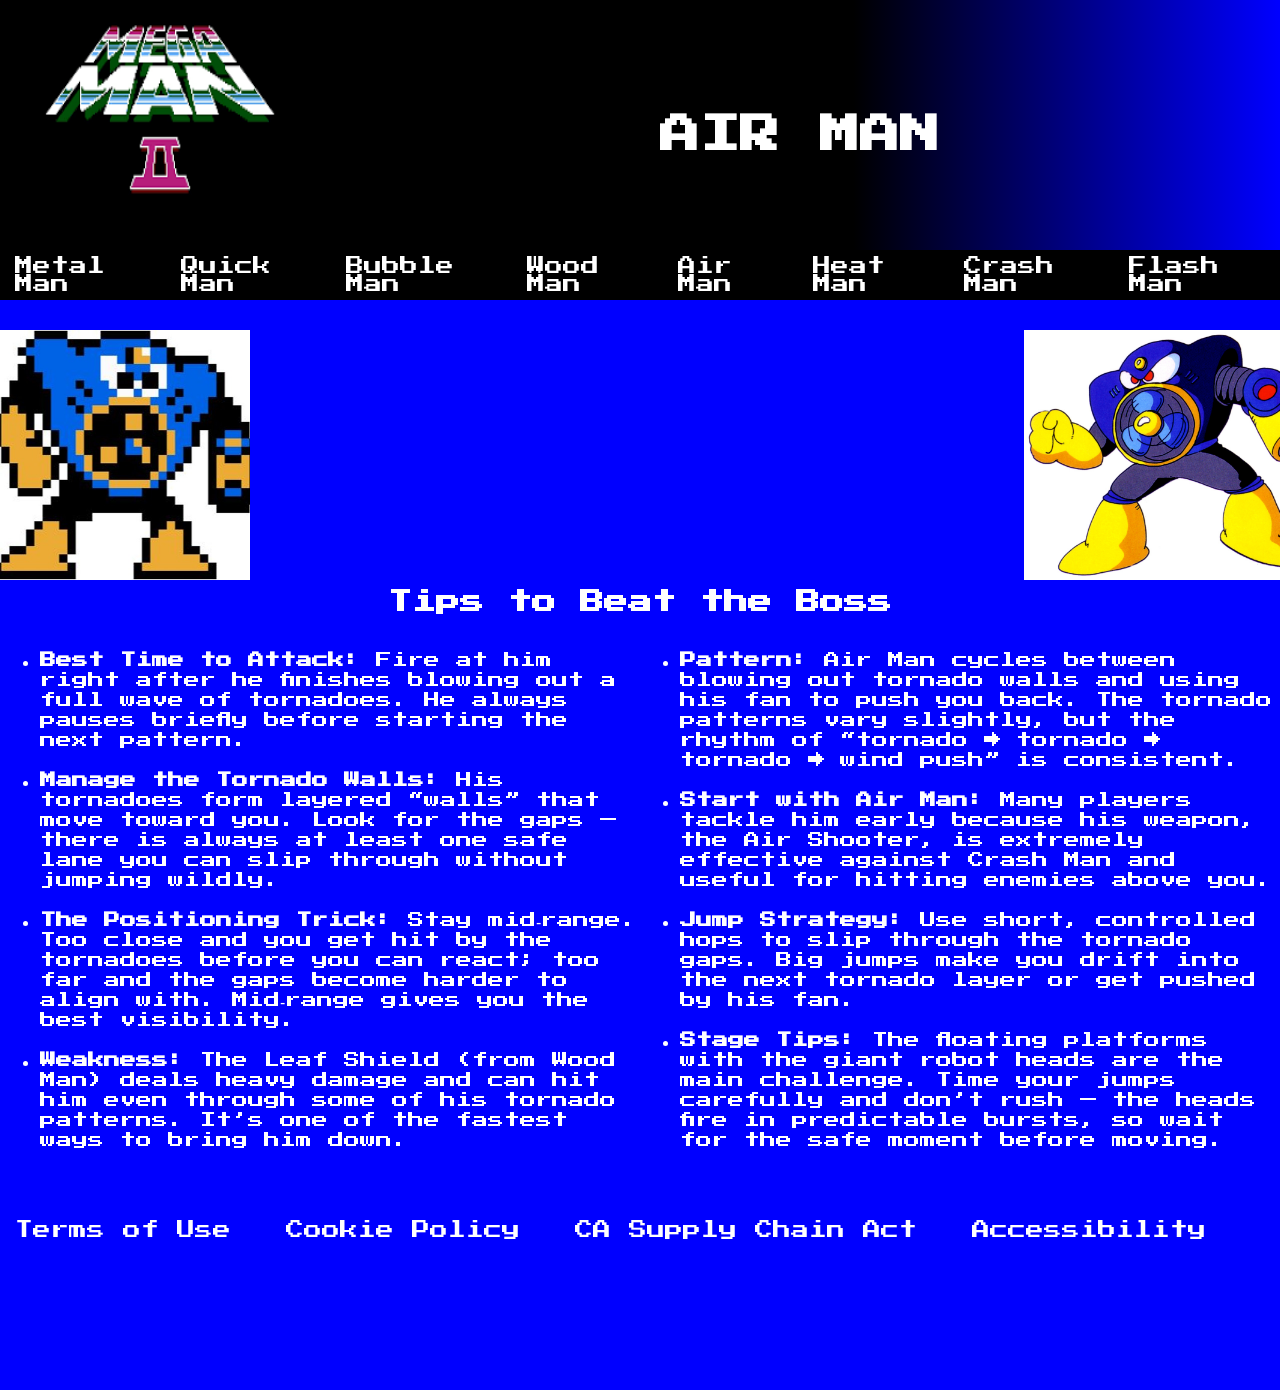
<file: megaman/airman.html>
<!DOCTYPE html>
<html lang="en">

	<head>
		<title> Air Man </title>
		
		<meta charset="utf-8">
		<meta name="description" content="External Styling/Mega Man 2 Overview">
		<meta name="keywords" content="Mega Man, Quick Man, Metal Man, Air Man, Bubble Man, Heat Man, Wood Man, Crash Man, Flash Man">
		<meta name="viewport" content="width=device-width, initial-scale=1.0">
		<meta http-equiv="refresh" content="200">
		
		<link rel="stylesheet" href="css/externalstyling.css">
		<link href="https://fonts.googleapis.com/css2?family=Montserrat:ital,wght@0,100..900;1,100..900&family=Press+Start+2P&display=swap" rel="stylesheet">
		
	</head>
	
	<body id="airman">
		<header id="airmanheader">
		<img id="megamanlogo" src="images/logo.png">
		<h2 id="bossname"> AIR MAN </h2>
		</header>
		<nav>
		<a href="metalman.html"> Metal Man </a>
		<a href="quickman.html"> Quick Man </a>
		<a href="bubbleman.html"> Bubble Man </a>
		<a href="woodman.html"> Wood Man </a>
		<a href="airman.html"> Air Man </a>
		<a href="heatman.html"> Heat Man </a>
		<a href="crashman.html"> Crash Man </a>
		<a href="flashman.html"> Flash Man </a>
		</nav>
		<main>
			<section id="metalmanemptyspace">
			</section>
			<section id="metalmantop">
			<div id="metalmanpic"><img id="metalman1" src="images/airman.jpg"></div>
			<div id="metalmanstage"><iframe width="100%" height="250px;" src="https://www.youtube.com/embed/yZamMSHKpX8?si=Tu3ERSiysCSGewmb" title="YouTube video player" frameborder="0" allow="accelerometer; autoplay; clipboard-write; encrypted-media; gyroscope; picture-in-picture; web-share" referrerpolicy="strict-origin-when-cross-origin" allowfullscreen></iframe></div>
			<div id="metalmanpic"><img id="metalman2" src="images/airman2.jpg"></div>
			</section>
			<section id="metalmanbottom">
			<h2> Tips to Beat the Boss </h2>
			<div id="leftrightcontainer">
			<div id="metalmanleft">
			<ul>
			<li> <b> Best Time to Attack:</b> Fire at him right after he finishes blowing out a full wave of tornadoes. He always pauses briefly before starting the next pattern. </li>
			<br>
			<li> <b> Manage the Tornado Walls: </b> His tornadoes form layered “walls” that move toward you. Look for the gaps — there is always at least one safe lane you can slip through without jumping wildly. </li>
			<br>
			<li> <b> The Positioning Trick: </b> Stay mid‑range. Too close and you get hit by the tornadoes before you can react; too far and the gaps become harder to align with. Mid‑range gives you the best visibility. </li>
			<br>
			<li> <b> Weakness:</b> The Leaf Shield (from Wood Man) deals heavy damage and can hit him even through some of his tornado patterns. It’s one of the fastest ways to bring him down. </li>
			</ul>
			</div>
			<div id="metalmanright">
			<ul>
			<li><b>Pattern:</b> Air Man cycles between blowing out tornado walls and using his fan to push you back. The tornado patterns vary slightly, but the rhythm of “tornado → tornado → tornado → wind push” is consistent. </li>
			<br>
			<li><b>Start with Air Man: </b> Many players tackle him early because his weapon, the Air Shooter, is extremely effective against Crash Man and useful for hitting enemies above you.</li>
			<br>
			<li><b>Jump Strategy:</b> Use short, controlled hops to slip through the tornado gaps. Big jumps make you drift into the next tornado layer or get pushed by his fan. </li>
			<br>
			<li><b>Stage Tips:</b>  The floating platforms with the giant robot heads are the main challenge. Time your jumps carefully and don’t rush — the heads fire in predictable bursts, so wait for the safe moment before moving. </li>
			</ul>
			</div>
			</div>
			</section>
		</main>
		
		<footer id="metalmanfooter">
			
			<a id="legalstuff"> Terms of Use </a>
			<a id="legalstuff"> Cookie Policy </a>
			<a id="legalstuff"> CA Supply Chain Act </a>
			<a id="legalstuff"> Accessibility </a>
			
		</footer>
		
	</body>
	
</html>
</file>
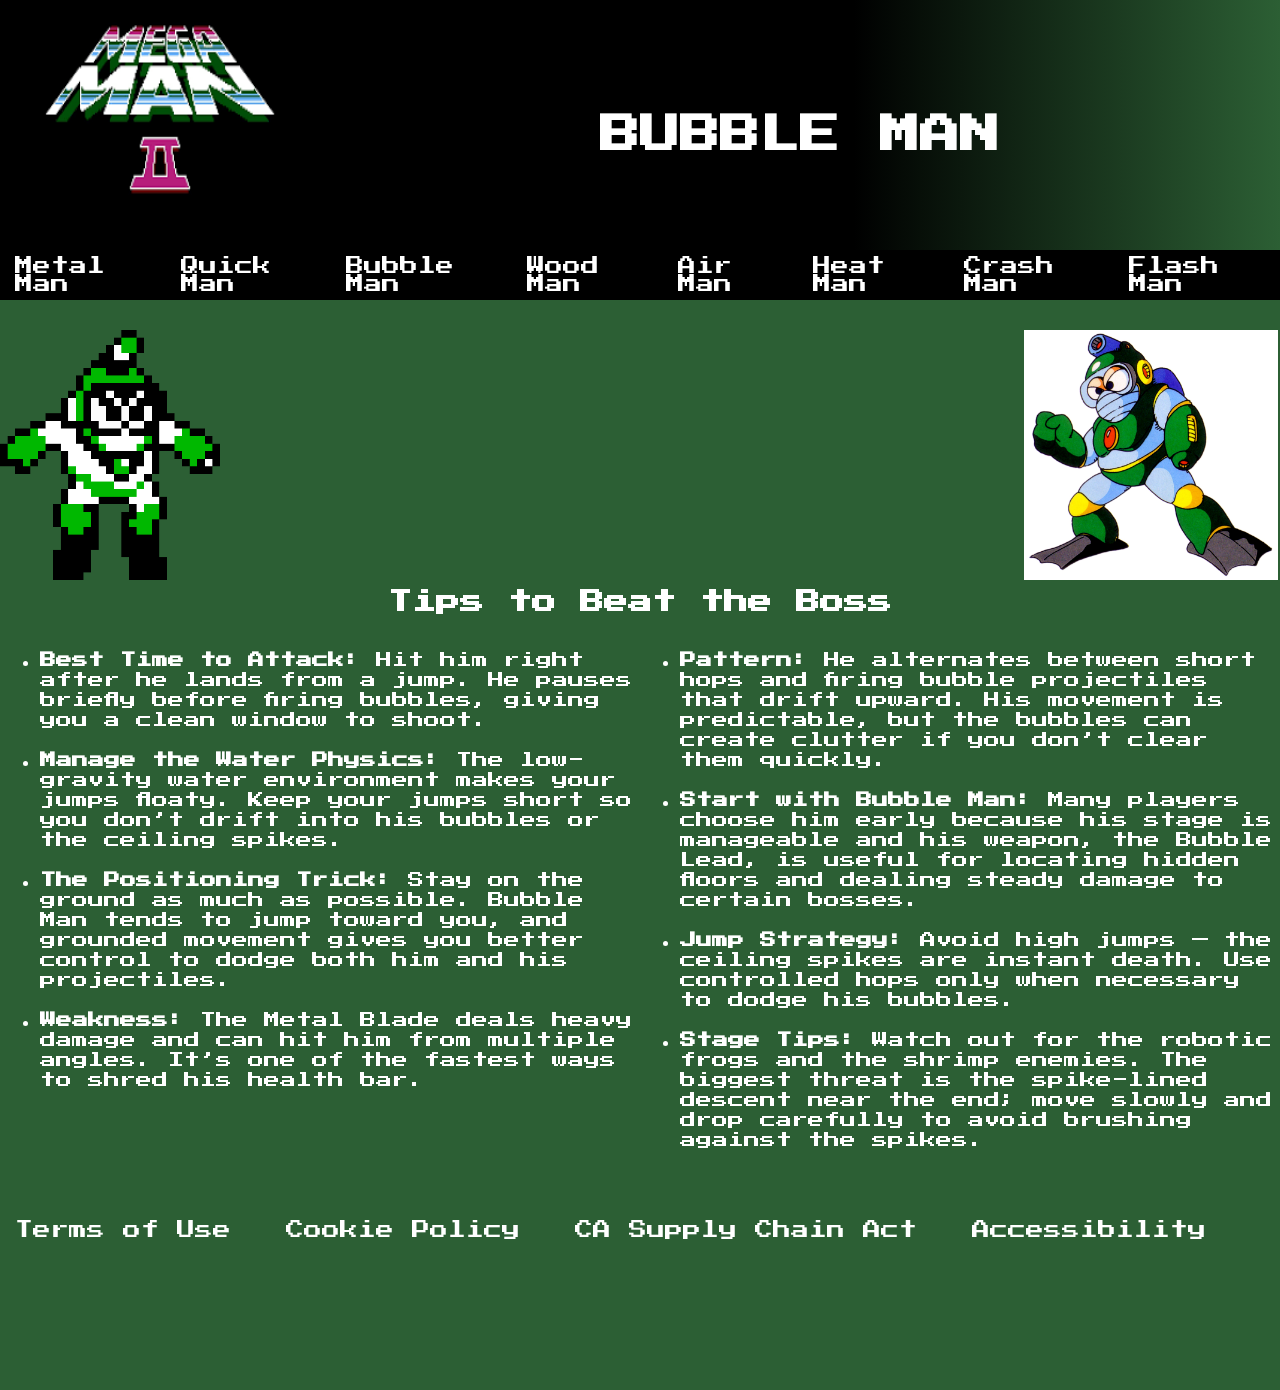
<file: megaman/bubbleman.html>
<!DOCTYPE html>
<html lang="en">

	<head>
		<title> Bubble Man </title>
		
		<meta charset="utf-8">
		<meta name="description" content="External Styling/Mega Man 2 Overview">
		<meta name="keywords" content="Mega Man, Quick Man, Metal Man, Air Man, Bubble Man, Heat Man, Wood Man, Crash Man, Flash Man">
		<meta name="viewport" content="width=device-width, initial-scale=1.0">
		<meta http-equiv="refresh" content="200">
		
		<link rel="stylesheet" href="css/externalstyling.css">
		<link href="https://fonts.googleapis.com/css2?family=Montserrat:ital,wght@0,100..900;1,100..900&family=Press+Start+2P&display=swap" rel="stylesheet">
		
	</head>
	
	<body id="bubbleman">
		<header id="bubblemanheader">
		<img id="megamanlogo" src="images/logo.png">
		<h2 id="bossname"> BUBBLE MAN </h2>
		</header>
		<nav>
		<a href="metalman.html"> Metal Man </a>
		<a href="quickman.html"> Quick Man </a>
		<a href="bubbleman.html"> Bubble Man </a>
		<a href="woodman.html"> Wood Man </a>
		<a href="airman.html"> Air Man </a>
		<a href="heatman.html"> Heat Man </a>
		<a href="crashman.html"> Crash Man </a>
		<a href="flashman.html"> Flash Man </a>
		</nav>
		<main>
			<section id="metalmanemptyspace">
			</section>
			<section id="metalmantop">
			<div id="metalmanpic"><img id="metalman1" src="images/bubbleman.png"></div>
			<div id="metalmanstage"><iframe width="100%" height="250px;" src="https://www.youtube.com/embed/yZamMSHKpX8?si=Tu3ERSiysCSGewmb" title="YouTube video player" frameborder="0" allow="accelerometer; autoplay; clipboard-write; encrypted-media; gyroscope; picture-in-picture; web-share" referrerpolicy="strict-origin-when-cross-origin" allowfullscreen></iframe></div>
			<div id="metalmanpic"><img id="metalman2" src="images/bubbleman2.jpg"></div>
			</section>
			<section id="metalmanbottom">
			<h2> Tips to Beat the Boss </h2>
			<div id="leftrightcontainer">
			<div id="metalmanleft">
			<ul>
			<li> <b> Best Time to Attack:</b> Hit him right after he lands from a jump. He pauses briefly before firing bubbles, giving you a clean window to shoot. </li>
			<br>
			<li> <b> Manage the Water Physics: </b> The low-gravity water environment makes your jumps floaty. Keep your jumps short so you don’t drift into his bubbles or the ceiling spikes. </li>
			<br>
			<li> <b> The Positioning Trick: </b> Stay on the ground as much as possible. Bubble Man tends to jump toward you, and grounded movement gives you better control to dodge both him and his projectiles. </li>
			<br>
			<li> <b> Weakness:</b> The Metal Blade deals heavy damage and can hit him from multiple angles. It’s one of the fastest ways to shred his health bar. </li>
			</ul>
			</div>
			<div id="metalmanright">
			<ul>
			<li><b>Pattern:</b> He alternates between short hops and firing bubble projectiles that drift upward. His movement is predictable, but the bubbles can create clutter if you don’t clear them quickly. </li>
			<br>
			<li><b>Start with Bubble Man: </b>Many players choose him early because his stage is manageable and his weapon, the Bubble Lead, is useful for locating hidden floors and dealing steady damage to certain bosses.</li>
			<br>
			<li><b>Jump Strategy:</b> Avoid high jumps — the ceiling spikes are instant death. Use controlled hops only when necessary to dodge his bubbles. </li>
			<br>
			<li><b>Stage Tips:</b> Watch out for the robotic frogs and the shrimp enemies. The biggest threat is the spike-lined descent near the end; move slowly and drop carefully to avoid brushing against the spikes. </li>
			</ul>
			</div>
			</div>
			</section>
		</main>
		
		<footer id="metalmanfooter">
			
			<a id="legalstuff"> Terms of Use </a>
			<a id="legalstuff"> Cookie Policy </a>
			<a id="legalstuff"> CA Supply Chain Act </a>
			<a id="legalstuff"> Accessibility </a>
			
		</footer>
		
	</body>
	
</html>
</file>
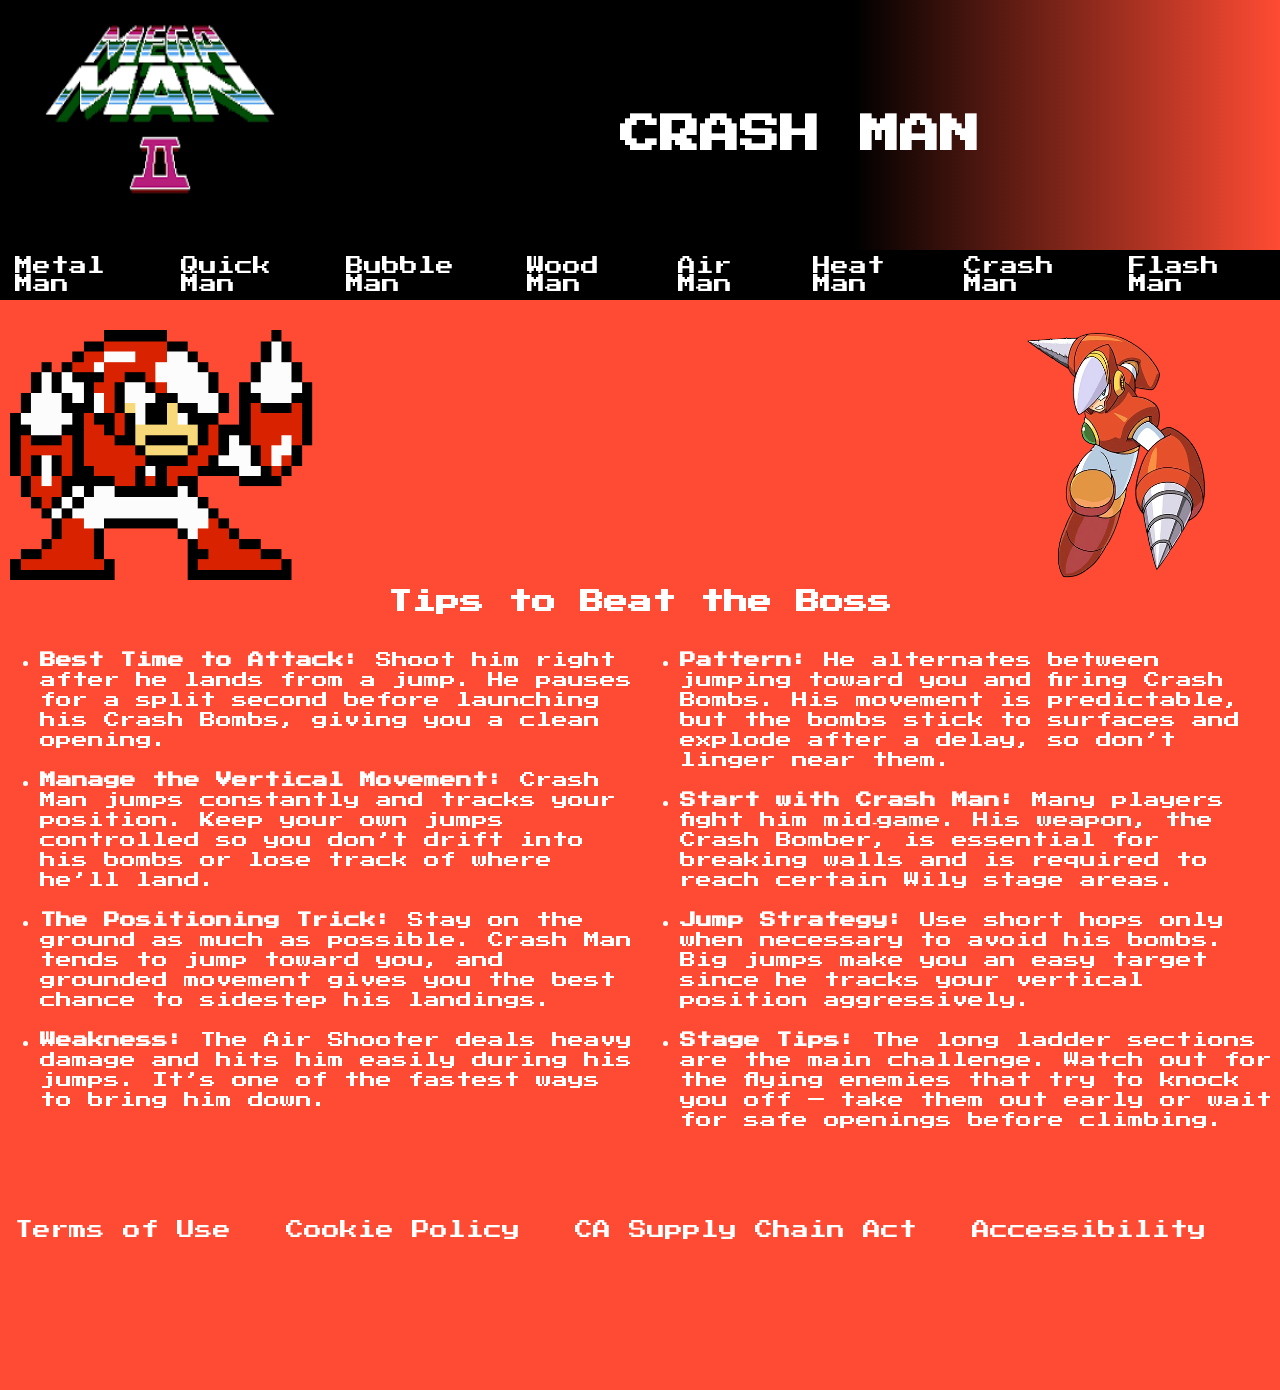
<file: megaman/crashman.html>
<!DOCTYPE html>
<html lang="en">

	<head>
		<title> Crash Man </title>
		
		<meta charset="utf-8">
		<meta name="description" content="External Styling/Mega Man 2 Overview">
		<meta name="keywords" content="Mega Man, Quick Man, Metal Man, Air Man, Bubble Man, Heat Man, Wood Man, Crash Man, Flash Man">
		<meta name="viewport" content="width=device-width, initial-scale=1.0">
		<meta http-equiv="refresh" content="200">
		
		<link rel="stylesheet" href="css/externalstyling.css">
		<link href="https://fonts.googleapis.com/css2?family=Montserrat:ital,wght@0,100..900;1,100..900&family=Press+Start+2P&display=swap" rel="stylesheet">
		
	</head>
	
	<body id="crashman">
		<header id="crashmanheader">
		<img id="megamanlogo" src="images/logo.png">
		<h2 id="bossname"> CRASH MAN </h2>
		</header>
		<nav>
		<a href="metalman.html"> Metal Man </a>
		<a href="quickman.html"> Quick Man </a>
		<a href="bubbleman.html"> Bubble Man </a>
		<a href="woodman.html"> Wood Man </a>
		<a href="airman.html"> Air Man </a>
		<a href="heatman.html"> Heat Man </a>
		<a href="crashman.html"> Crash Man </a>
		<a href="flashman.html"> Flash Man </a>
		</nav>
		<main>
			<section id="metalmanemptyspace">
			</section>
			<section id="metalmantop">
			<div id="metalmanpic"><img id="metalman1" src="images/crashman.png"></div>
			<div id="metalmanstage"><iframe width="100%" height="250px;" src="https://www.youtube.com/embed/yZamMSHKpX8?si=Tu3ERSiysCSGewmb" title="YouTube video player" frameborder="0" allow="accelerometer; autoplay; clipboard-write; encrypted-media; gyroscope; picture-in-picture; web-share" referrerpolicy="strict-origin-when-cross-origin" allowfullscreen></iframe></div>
			<div id="metalmanpic"><img id="metalman2" src="images/crashman2.jpg"></div>
			</section>
			<section id="metalmanbottom">
			<h2> Tips to Beat the Boss </h2>
			<div id="leftrightcontainer">
			<div id="metalmanleft">
			<ul>
			<li> <b> Best Time to Attack:</b> Shoot him right after he lands from a jump. He pauses for a split second before launching his Crash Bombs, giving you a clean opening. </li>
			<br>
			<li> <b> Manage the Vertical Movement: </b> Crash Man jumps constantly and tracks your position. Keep your own jumps controlled so you don’t drift into his bombs or lose track of where he’ll land. </li>
			<br>
			<li> <b> The Positioning Trick: </b> Stay on the ground as much as possible. Crash Man tends to jump toward you, and grounded movement gives you the best chance to sidestep his landings. </li>
			<br>
			<li> <b> Weakness:</b> The Air Shooter deals heavy damage and hits him easily during his jumps. It’s one of the fastest ways to bring him down. </li>
			</ul>
			</div>
			<div id="metalmanright">
			<ul>
			<li><b>Pattern:</b> He alternates between jumping toward you and firing Crash Bombs. His movement is predictable, but the bombs stick to surfaces and explode after a delay, so don’t linger near them. </li>
			<br>
			<li><b>Start with Crash Man: </b> Many players fight him mid‑game. His weapon, the Crash Bomber, is essential for breaking walls and is required to reach certain Wily stage areas.</li>
			<br>
			<li><b>Jump Strategy:</b> Use short hops only when necessary to avoid his bombs. Big jumps make you an easy target since he tracks your vertical position aggressively. </li>
			<br>
			<li><b>Stage Tips:</b> The long ladder sections are the main challenge. Watch out for the flying enemies that try to knock you off — take them out early or wait for safe openings before climbing. </li>
			</ul>
			</div>
			</div>
			</section>
		</main>
		
		<footer id="metalmanfooter">
			
			<a id="legalstuff"> Terms of Use </a>
			<a id="legalstuff"> Cookie Policy </a>
			<a id="legalstuff"> CA Supply Chain Act </a>
			<a id="legalstuff"> Accessibility </a>
			
		</footer>
		
	</body>
	
</html>
</file>
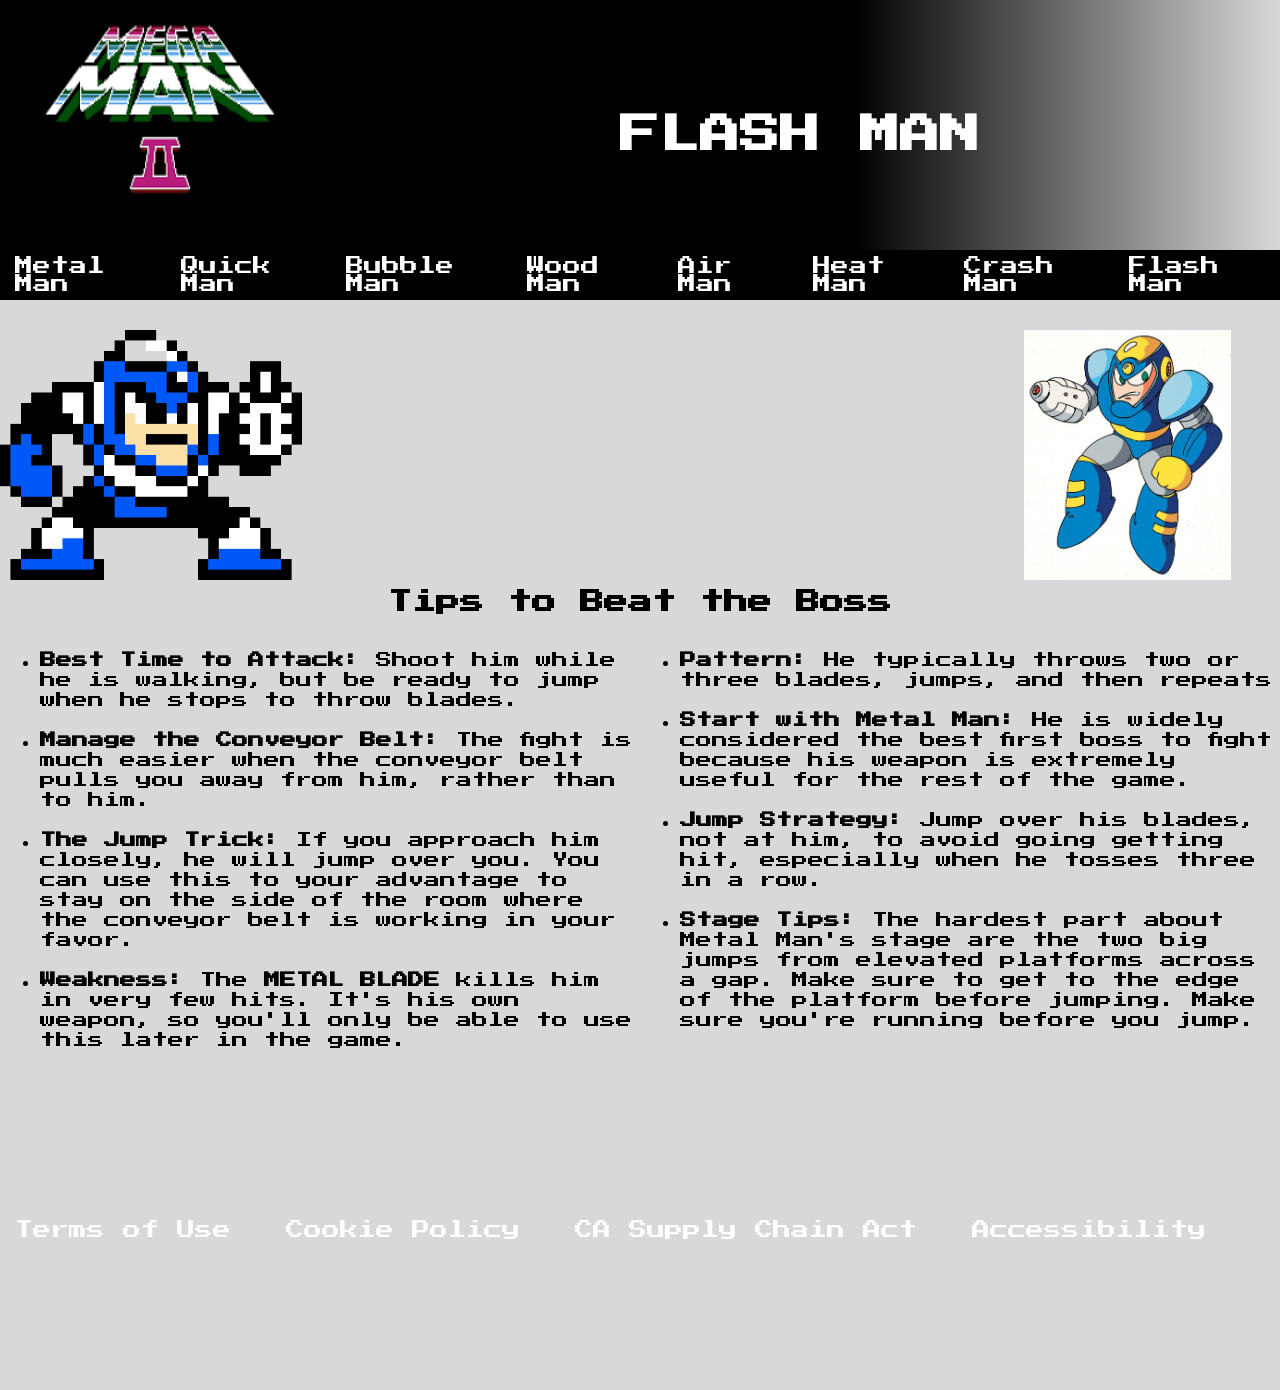
<file: megaman/flashman.html>
<!DOCTYPE html>
<html lang="en">

	<head>
		<title> Flash Man </title>
		
		<meta charset="utf-8">
		<meta name="description" content="External Styling/Mega Man 2 Overview">
		<meta name="keywords" content="Mega Man, Quick Man, Metal Man, Air Man, Bubble Man, Heat Man, Wood Man, Crash Man, Flash Man">
		<meta name="viewport" content="width=device-width, initial-scale=1.0">
		<meta http-equiv="refresh" content="200">
		
		<link rel="stylesheet" href="css/externalstyling.css">
		<link href="https://fonts.googleapis.com/css2?family=Montserrat:ital,wght@0,100..900;1,100..900&family=Press+Start+2P&display=swap" rel="stylesheet">
		
	</head>
	
	<body id="flashman">
		<header id="flashmanheader">
		<img id="megamanlogo" src="images/logo.png">
		<h2 id="bossname"> FLASH MAN </h2>
		</header>
		<nav>
		<a href="metalman.html"> Metal Man </a>
		<a href="quickman.html"> Quick Man </a>
		<a href="bubbleman.html"> Bubble Man </a>
		<a href="woodman.html"> Wood Man </a>
		<a href="airman.html"> Air Man </a>
		<a href="heatman.html"> Heat Man </a>
		<a href="crashman.html"> Crash Man </a>
		<a href="flashman.html"> Flash Man </a>
		</nav>
		<main>
			<section id="metalmanemptyspace">
			</section>
			<section id="metalmantop">
			<div id="metalmanpic"><img id="metalman1" src="images/flashman.png"></div>
			<div id="metalmanstage"><iframe width="100%" height="250px;" src="https://www.youtube.com/embed/yZamMSHKpX8?si=Tu3ERSiysCSGewmb" title="YouTube video player" frameborder="0" allow="accelerometer; autoplay; clipboard-write; encrypted-media; gyroscope; picture-in-picture; web-share" referrerpolicy="strict-origin-when-cross-origin" allowfullscreen></iframe></div>
			<div id="metalmanpic"><img id="metalman2" src="images/flashman2.jpg"></div>
			</section>
			<section id="metalmanbottom">
			<h2 style="color: black"> Tips to Beat the Boss </h2>
			<div id="leftrightcontainer">
			<div id="metalmanleft" style="color: black">
			<ul>
			<li> <b> Best Time to Attack:</b> Shoot him while he is walking, but be ready to jump when he stops to throw blades. </li>
			<br>
			<li> <b> Manage the Conveyor Belt:</b> The fight is much easier when the conveyor belt pulls you away from him, rather than to him. </li>
			<br>
			<li> <b> The Jump Trick: </b> If you approach him closely, he will jump over you. You can use this to your advantage to stay on the side of the room where the conveyor belt is working in your favor. </li>
			<br>
			<li> <b> Weakness:</b> The <b> METAL BLADE </b> kills him in very few hits. It's his own weapon, so you'll only be able to use this later in the game. </li>
			</ul>
			</div>
			<div id="metalmanright" style="color: black">
			<ul>
			<li><b>Pattern:</b> He typically throws two or three blades, jumps, and then repeats</li>
			<br>
			<li><b>Start with Metal Man:</b> He is widely considered the best first boss to fight because his weapon is extremely useful for the rest of the game.</li>
			<br>
			<li><b>Jump Strategy:</b> Jump over his blades, not at him, to avoid going getting hit, especially when he tosses three in a row.</li>
			<br>
			<li><b>Stage Tips:</b> The hardest part about Metal Man's stage are the two big jumps from elevated platforms across a gap. Make sure to get to the edge of the platform before jumping. Make sure you're running before you jump.</li>
			</ul>
			</div>
			</div>
			</section>
		</main>
		
		<footer id="metalmanfooter">
			
			<a id="legalstuff"> Terms of Use </a>
			<a id="legalstuff"> Cookie Policy </a>
			<a id="legalstuff"> CA Supply Chain Act </a>
			<a id="legalstuff"> Accessibility </a>
			
		</footer>
		
	</body>
	
</html>
</file>
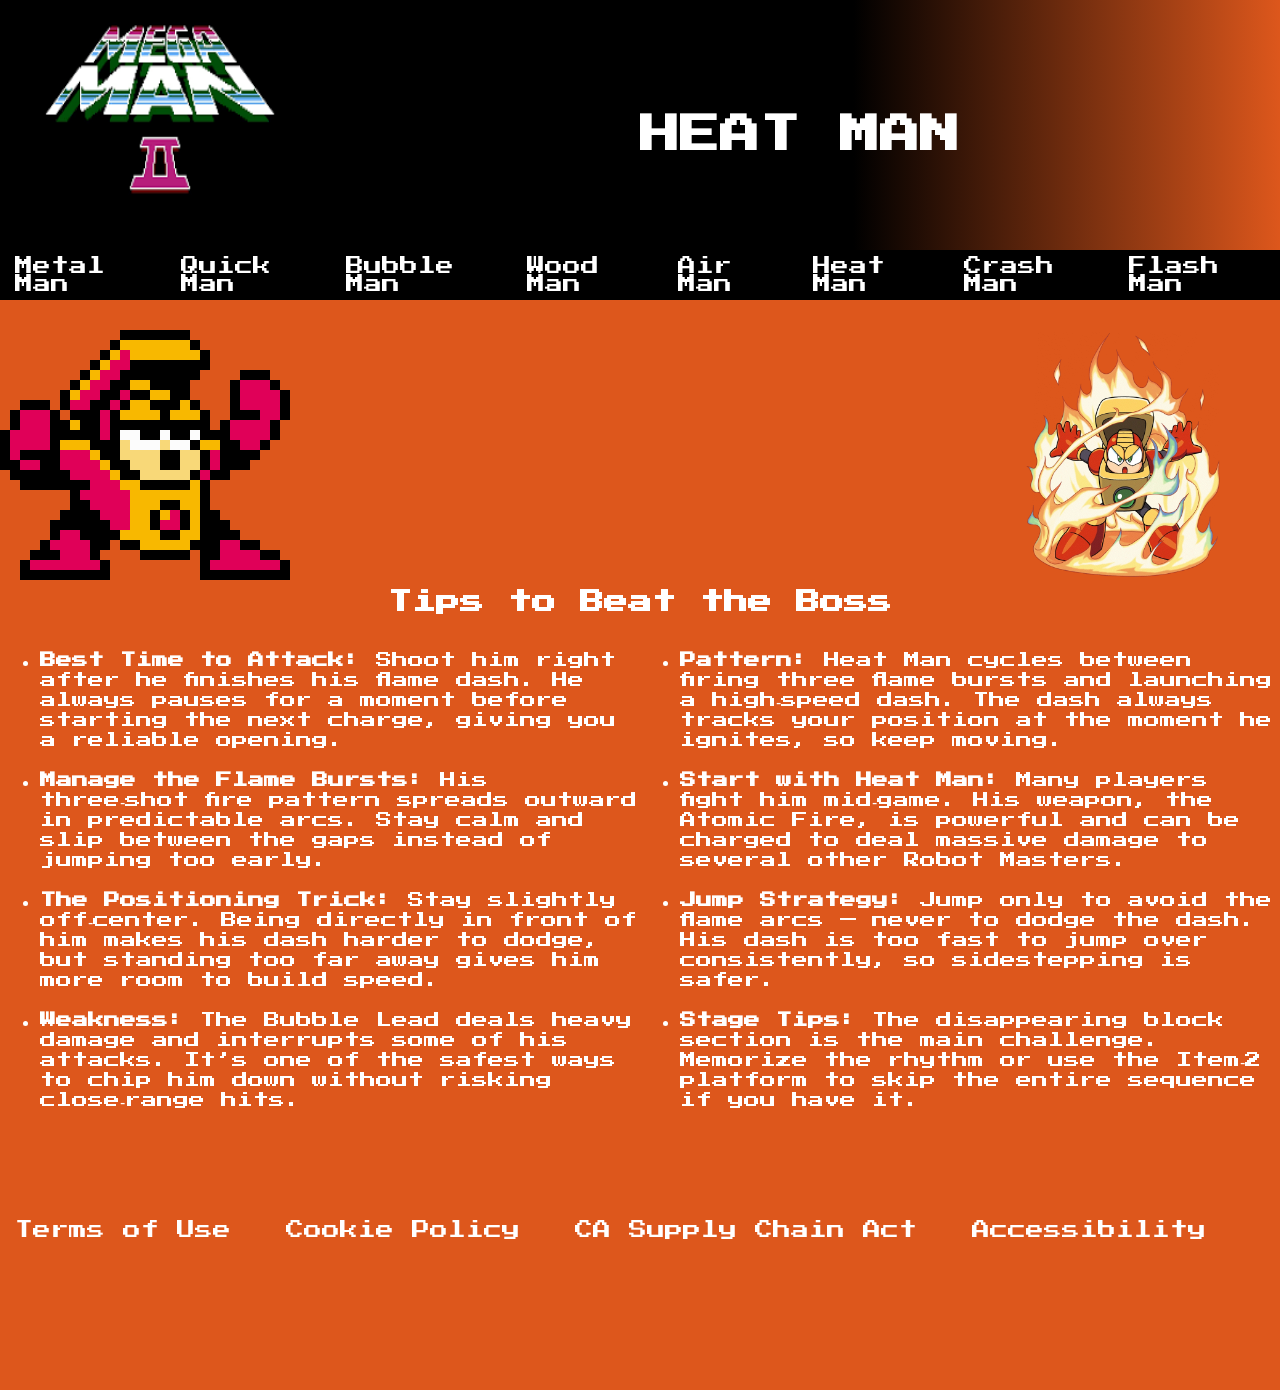
<file: megaman/heatman.html>
<!DOCTYPE html>
<html lang="en">

	<head>
		<title> Heat Man </title>
		
		<meta charset="utf-8">
		<meta name="description" content="External Styling/Mega Man 2 Overview">
		<meta name="keywords" content="Mega Man, Quick Man, Metal Man, Air Man, Bubble Man, Heat Man, Wood Man, Crash Man, Flash Man">
		<meta name="viewport" content="width=device-width, initial-scale=1.0">
		<meta http-equiv="refresh" content="200">
		
		<link rel="stylesheet" href="css/externalstyling.css">
		<link href="https://fonts.googleapis.com/css2?family=Montserrat:ital,wght@0,100..900;1,100..900&family=Press+Start+2P&display=swap" rel="stylesheet">
		
	</head>
	
	<body id="heatman">
		<header id="heatmanheader">
		<img id="megamanlogo" src="images/logo.png">
		<h2 id="bossname"> HEAT MAN </h2>
		</header>
		<nav>
		<a href="metalman.html"> Metal Man </a>
		<a href="quickman.html"> Quick Man </a>
		<a href="bubbleman.html"> Bubble Man </a>
		<a href="woodman.html"> Wood Man </a>
		<a href="airman.html"> Air Man </a>
		<a href="heatman.html"> Heat Man </a>
		<a href="crashman.html"> Crash Man </a>
		<a href="flashman.html"> Flash Man </a>
		</nav>
		<main>
			<section id="metalmanemptyspace">
			</section>
			<section id="metalmantop">
			<div id="metalmanpic"><img id="metalman1" src="images/heatman.png"></div>
			<div id="metalmanstage"><iframe width="100%" height="250px;" src="https://www.youtube.com/embed/yZamMSHKpX8?si=Tu3ERSiysCSGewmb" title="YouTube video player" frameborder="0" allow="accelerometer; autoplay; clipboard-write; encrypted-media; gyroscope; picture-in-picture; web-share" referrerpolicy="strict-origin-when-cross-origin" allowfullscreen></iframe></div>
			<div id="metalmanpic"><img id="metalman2" src="images/heatman2.jpg"></div>
			</section>
			<section id="metalmanbottom">
			<h2> Tips to Beat the Boss </h2>
			<div id="leftrightcontainer">
			<div id="metalmanleft">
			<ul>
			<li> <b> Best Time to Attack:</b> Shoot him right after he finishes his flame dash. He always pauses for a moment before starting the next charge, giving you a reliable opening. </li>
			<br>
			<li> <b> Manage the Flame Bursts: </b> His three‑shot fire pattern spreads outward in predictable arcs. Stay calm and slip between the gaps instead of jumping too early. </li>
			<br>
			<li> <b> The Positioning Trick: </b> Stay slightly off‑center. Being directly in front of him makes his dash harder to dodge, but standing too far away gives him more room to build speed. </li>
			<br>
			<li> <b> Weakness:</b> The Bubble Lead deals heavy damage and interrupts some of his attacks. It’s one of the safest ways to chip him down without risking close‑range hits. </li>
			</ul>
			</div>
			<div id="metalmanright">
			<ul>
			<li><b>Pattern:</b> Heat Man cycles between firing three flame bursts and launching a high‑speed dash. The dash always tracks your position at the moment he ignites, so keep moving.</li>
			<br>
			<li><b>Start with Heat Man: </b>Many players fight him mid‑game. His weapon, the Atomic Fire, is powerful and can be charged to deal massive damage to several other Robot Masters.</li>
			<br>
			<li><b>Jump Strategy:</b>  Jump only to avoid the flame arcs — never to dodge the dash. His dash is too fast to jump over consistently, so sidestepping is safer. </li>
			<br>
			<li><b>Stage Tips:</b> The disappearing block section is the main challenge. Memorize the rhythm or use the Item‑2 platform to skip the entire sequence if you have it. </li>
			</ul>
			</div>
			</div>
			</section>
		</main>
		
		<footer id="metalmanfooter">
			
			<a id="legalstuff"> Terms of Use </a>
			<a id="legalstuff"> Cookie Policy </a>
			<a id="legalstuff"> CA Supply Chain Act </a>
			<a id="legalstuff"> Accessibility </a>
			
		</footer>
		
	</body>
	
</html>
</file>
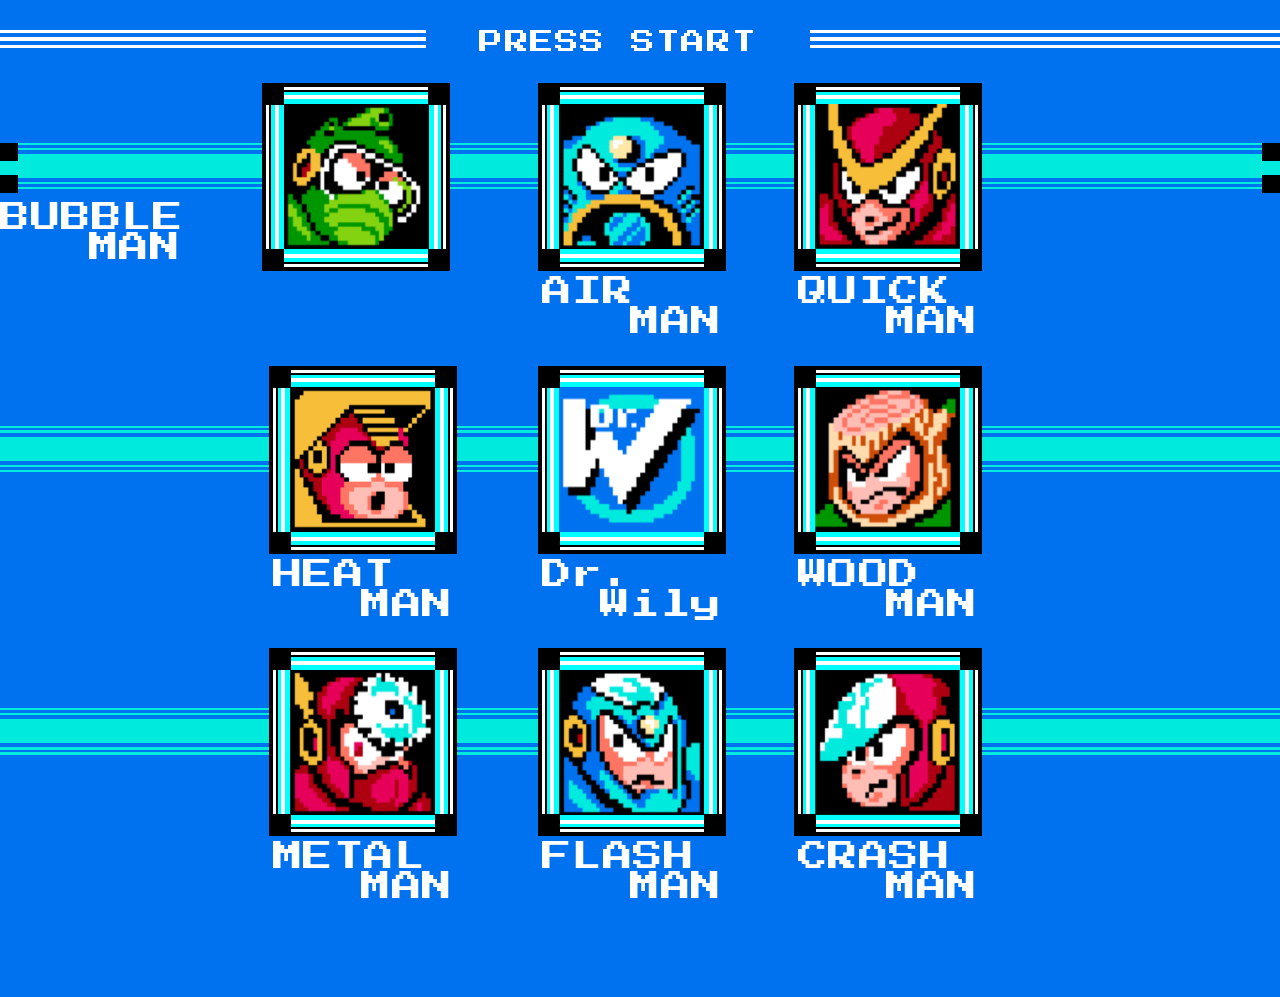
<file: megaman/landingpage.html>
<!DOCTYPE html>

<html lang="en">

	<head>
	
		<title> Landing Page </title>
		
		<meta charset="utf-8">
		<link href="https://fonts.googleapis.com/css2?family=Press+Start+2P&display=swap" rel="stylesheet">
		<link rel="stylesheet" href="css/externalstyling.css">
	
	</head>

	<body id="bossselect">
	
		<header id="bossselectheader">
		
			<div id="tophalfheader"> </div>
			<div id="bottomhalfheader"> </div>
			<div id="textcontentheader"> PRESS START </div>
			
		</header>
		
		<section id="bossselectfirstrow">
			<div id="skinny"></div>
			<div id="skinny"></div>
			<div id="thick"></div>
			<div id="skinny"></div>
			<div id="skinny"></div>
					
			<div id="bubblemansquare1">
				<div id="bubblemansquare2">
					<div id="bubblemansquare3">
						<div id="headshotholder">
							<img id="bubblemanheadshot" src="images/bubblemanheadshot.png">
						</div>
					</div>
					<div id="blackcornersquare1"></div>
					<div id="blackcornersquare2"></div>
					<div id="blackcornersquare3"></div>
					<div id="blackcornersquare4"></div>
				</div>
			</div>
		</div>
		<div id="blackcornersquare1"><div id="innersquare"></div></div>
		<div id="blackcornersquare2"><div id="innersquare"></div></div>
		<div id="blackcornersquare3"><div id="innersquare"></div></div>
		<div id="blackcornersquare4"><div id="innersquare"></div></div>
		<div id="nameplate">
			<div id="tophalfnameplate"> BUBBLE </div>
			<div id="bottomhalfnameplate"> MAN </div>
			</div>
		</div>
		</a>
		<a href="airman.html"><div id="airmansquare1">
		<div id="airmansquare2">
		<div id="airmansquare3">
		<div id="headshotholder">
		<img id="airmanheadshot" src="images/airmanheadshot.png">
		</div>
		</div>
		</div>
		<div id="blackcornersquare1"><div id="innersquare"></div></div>
		<div id="blackcornersquare2"><div id="innersquare"></div></div>
		<div id="blackcornersquare3"><div id="innersquare"></div></div>
		<div id="blackcornersquare4"><div id="innersquare"></div></div>
		<div id="nameplate">
		<div id="tophalfnameplate"> AIR </div>
		<div id="bottomhalfnameplate"> MAN </div>
		</div>
		</div>
		</a>
		<a href="quickman.html"><div id="quickmansquare1">
		<div id="quickmansquare2">
		<div id="quickmansquare3">
		<div id="headshotholder">
		<img id="quickmanheadshot" src="images/quickmanheadshot.png">
		</div>
		</div>
		</div>
		<div id="blackcornersquare1"><div id="innersquare"></div></div>
		<div id="blackcornersquare2"><div id="innersquare"></div></div>
		<div id="blackcornersquare3"><div id="innersquare"></div></div>
		<div id="blackcornersquare4"><div id="innersquare"></div></div>
		<div id="nameplate">
		<div id="tophalfnameplate"> QUICK </div>
		<div id="bottomhalfnameplate"> MAN </div>
		</div>
		</div>
		</a>
		</section>
		<section id="bossselectsecondrow">
		<div id="skinny"> </div>
		<div id="skinny"> </div>
		<div id="thick"> </div>
		<div id="skinny"> </div>
		<div id="skinny"> </div>
		<a href="heatman.html"><div id="heatmansquare1">
		<div id="heatmansquare2">
		<div id="heatmansquare3">
		<div id="headshotholder">
		<img id="heatmanheadshot" src="images/heatmanheadshot.png">
		</div>
		</div>
		</div>
		<div id="blackcornersquare1"><div id="innersquare"></div></div>
		<div id="blackcornersquare2"><div id="innersquare"></div></div>
		<div id="blackcornersquare3"><div id="innersquare"></div></div>
		<div id="blackcornersquare4"><div id="innersquare"></div></div>
		<div id="nameplate">
		<div id="tophalfnameplate"> HEAT </div>
		<div id="bottomhalfnameplate"> MAN </div>
		</div>
		</div>
		</a>
		<div id="drwilysquare1">
		<div id="drwilysquare2">
		<div id="drwilysquare3">
		<div id="headshotholder">
		<img id="drwilyheadshot" src="images/drwillyheadshot.png">
		</div>
		</div>
		</div>
		<div id="blackcornersquare1"><div id="innersquare"></div></div>
		<div id="blackcornersquare2"><div id="innersquare"></div></div>
		<div id="blackcornersquare3"><div id="innersquare"></div></div>
		<div id="blackcornersquare4"><div id="innersquare"></div></div>
		<div id="nameplate">
		<div id="tophalfnameplate"> Dr. </div>
		<div id="bottomhalfnameplate"> Wily </div>
		</div>
		</div>
		<a href="woodman.html"><div id="woodmansquare1">
		<div id="woodmansquare2">
		<div id="woodmansquare3">
		<div id="headshotholder">
		<img id="woodmanheadshot" src="images/woodmanheadshot.png">
		</div>
		</div>
		</div>
		<div id="blackcornersquare1"><div id="innersquare"></div></div>
		<div id="blackcornersquare2"><div id="innersquare"></div></div>
		<div id="blackcornersquare3"><div id="innersquare"></div></div>
		<div id="blackcornersquare4"><div id="innersquare"></div></div>
		<div id="nameplate">
		<div id="tophalfnameplate"> WOOD </div>
		<div id="bottomhalfnameplate"> MAN </div>
		</div>
		</div>
		</a>
		</section>
		<section id="bossselectthirdrow">
		<div id="skinny"> </div>
		<div id="skinny"> </div>
		<div id="thick"> </div>
		<div id="skinny"> </div>
		<div id="skinny"> </div>
		<a href="metalman.html"><div id="metalmansquare1">
		<div id="metalmansquare2">
		<div id="metalmansquare3">
		<div id="headshotholder">
		<img id="metalmanheadshot" src="images/metalmanheadshot.png">
		</div>
		</div>
		</div>
		<div id="blackcornersquare1"><div id="innersquare"></div></div>
		<div id="blackcornersquare2"><div id="innersquare"></div></div>
		<div id="blackcornersquare3"><div id="innersquare"></div></div>
		<div id="blackcornersquare4"><div id="innersquare"></div></div>
		<div id="nameplate">
		<div id="tophalfnameplate"> METAL </div>
		<div id="bottomhalfnameplate"> MAN </div>
		</div>
		</div>
		</a>
		<a href="flashman.html"><div id="flashmansquare1">
		<div id="flashmansquare2">
		<div id="flashmansquare3">
		<div id="headshotholder">
		<img id="flashmanheadshot" src="images/flashmanheadshot.png">
		</div>
		</div>
		</div>
		<div id="blackcornersquare1"><div id="innersquare"></div></div>
		<div id="blackcornersquare2"><div id="innersquare"></div></div>
		<div id="blackcornersquare3"><div id="innersquare"></div></div>
		<div id="blackcornersquare4"><div id="innersquare"></div></div>
		<div id="nameplate">
		<div id="tophalfnameplate"> FLASH </div>
		<div id="bottomhalfnameplate"> MAN </div>
		</div>
		</div>
		</a>
		<a href="crashman.html"><div id="crashmansquare1">
		<div id="crashmansquare2">
		<div id="crashmansquare3">
		<div id="headshotholder">
		<img id="crashmanheadshot" src="images/crashmanheadshot.png">
		</div>
		</div>
		</div>
		<div id="blackcornersquare1"><div id="innersquare"></div></div>
		<div id="blackcornersquare2"><div id="innersquare"></div></div>
		<div id="blackcornersquare3"><div id="innersquare"></div></div>
		<div id="blackcornersquare4"><div id="innersquare"></div></div>
		<div id="nameplate">
		<div id="tophalfnameplate"> CRASH </div>
		<div id="bottomhalfnameplate"> MAN </div>
		</div>
		</div>
		</a>
		</section>
	</body>
</html>
</file>
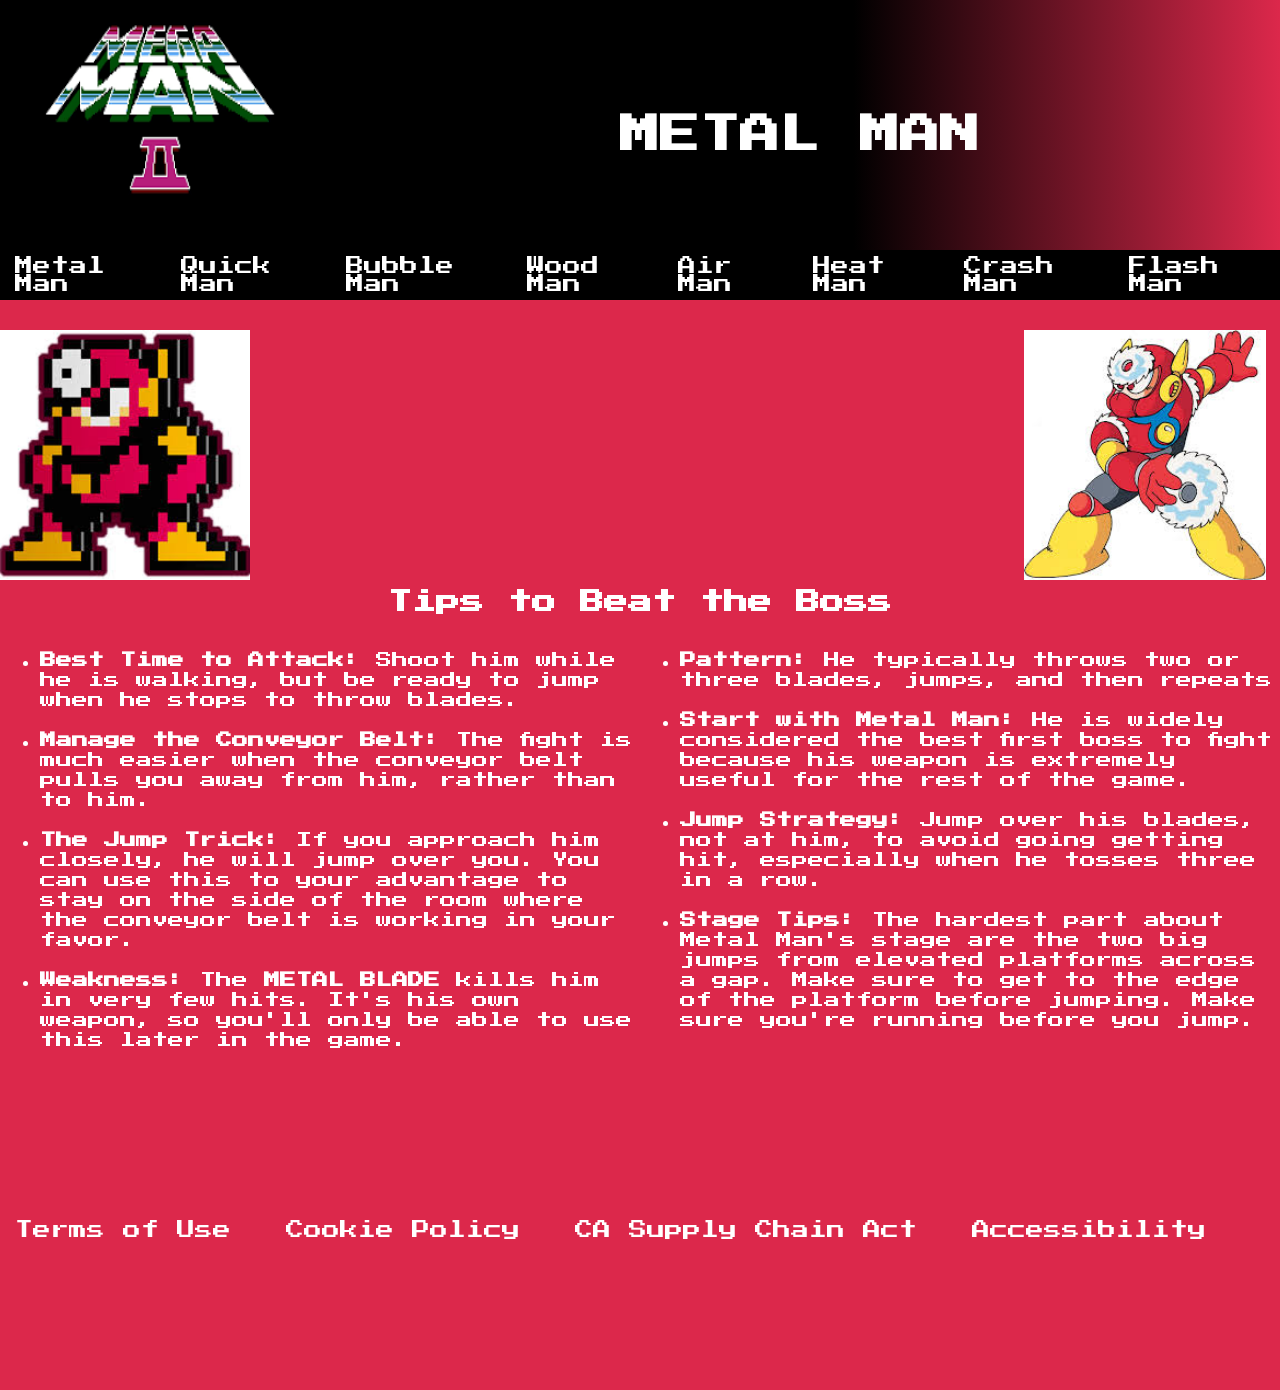
<file: megaman/metalman.html>
<!DOCTYPE html>
<html lang="en">

	<head>
		<title> Metal Man </title>
		
		<meta charset="utf-8">
		<meta name="description" content="External Styling/Mega Man 2 Overview">
		<meta name="keywords" content="Mega Man, Quick Man, Metal Man, Air Man, Bubble Man, Heat Man, Wood Man, Crash Man, Flash Man">
		<meta name="viewport" content="width=device-width, initial-scale=1.0">
		<meta http-equiv="refresh" content="200">
		
		<link rel="stylesheet" href="css/externalstyling.css">
		<link href="https://fonts.googleapis.com/css2?family=Montserrat:ital,wght@0,100..900;1,100..900&family=Press+Start+2P&display=swap" rel="stylesheet">
		
	</head>
	
	<body id="metalman">
		<header id="metalmanheader">
		<img id="megamanlogo" src="images/logo.png">
		<h2 id="bossname"> METAL MAN </h2>
		</header>
		<nav>
		<a href="metalman.html"> Metal Man </a>
		<a href="quickman.html"> Quick Man </a>
		<a href="bubbleman.html"> Bubble Man </a>
		<a href="woodman.html"> Wood Man </a>
		<a href="airman.html"> Air Man </a>
		<a href="heatman.html"> Heat Man </a>
		<a href="crashman.html"> Crash Man </a>
		<a href="flashman.html"> Flash Man </a>
		</nav>
		<main>
			<section id="metalmanemptyspace">
			</section>
			<section id="metalmantop">
			<div id="metalmanpic"><img id="metalman1" src="images/metalman.jpg"></div>
			<div id="metalmanstage"><iframe width="100%" height="250px;" src="https://www.youtube.com/embed/yZamMSHKpX8?si=Tu3ERSiysCSGewmb" title="YouTube video player" frameborder="0" allow="accelerometer; autoplay; clipboard-write; encrypted-media; gyroscope; picture-in-picture; web-share" referrerpolicy="strict-origin-when-cross-origin" allowfullscreen></iframe></div>
			<div id="metalmanpic"><img id="metalman2" src="images/metalman2.jpg"></div>
			</section>
			<section id="metalmanbottom">
			<h2> Tips to Beat the Boss </h2>
			<div id="leftrightcontainer">
			<div id="metalmanleft">
			<ul>
			<li> <b> Best Time to Attack:</b> Shoot him while he is walking, but be ready to jump when he stops to throw blades. </li>
			<br>
			<li> <b> Manage the Conveyor Belt:</b> The fight is much easier when the conveyor belt pulls you away from him, rather than to him. </li>
			<br>
			<li> <b> The Jump Trick: </b> If you approach him closely, he will jump over you. You can use this to your advantage to stay on the side of the room where the conveyor belt is working in your favor. </li>
			<br>
			<li> <b> Weakness:</b> The <b> METAL BLADE </b> kills him in very few hits. It's his own weapon, so you'll only be able to use this later in the game. </li>
			</ul>
			</div>
			<div id="metalmanright">
			<ul>
			<li><b>Pattern:</b> He typically throws two or three blades, jumps, and then repeats</li>
			<br>
			<li><b>Start with Metal Man:</b> He is widely considered the best first boss to fight because his weapon is extremely useful for the rest of the game.</li>
			<br>
			<li><b>Jump Strategy:</b> Jump over his blades, not at him, to avoid going getting hit, especially when he tosses three in a row.</li>
			<br>
			<li><b>Stage Tips:</b> The hardest part about Metal Man's stage are the two big jumps from elevated platforms across a gap. Make sure to get to the edge of the platform before jumping. Make sure you're running before you jump.</li>
			</ul>
			</div>
			</div>
			</section>
		</main>
		
		<footer id="metalmanfooter">
			
			<a id="legalstuff"> Terms of Use </a>
			<a id="legalstuff"> Cookie Policy </a>
			<a id="legalstuff"> CA Supply Chain Act </a>
			<a id="legalstuff"> Accessibility </a>
			
		</footer>
		
	</body>
	
</html>
</file>
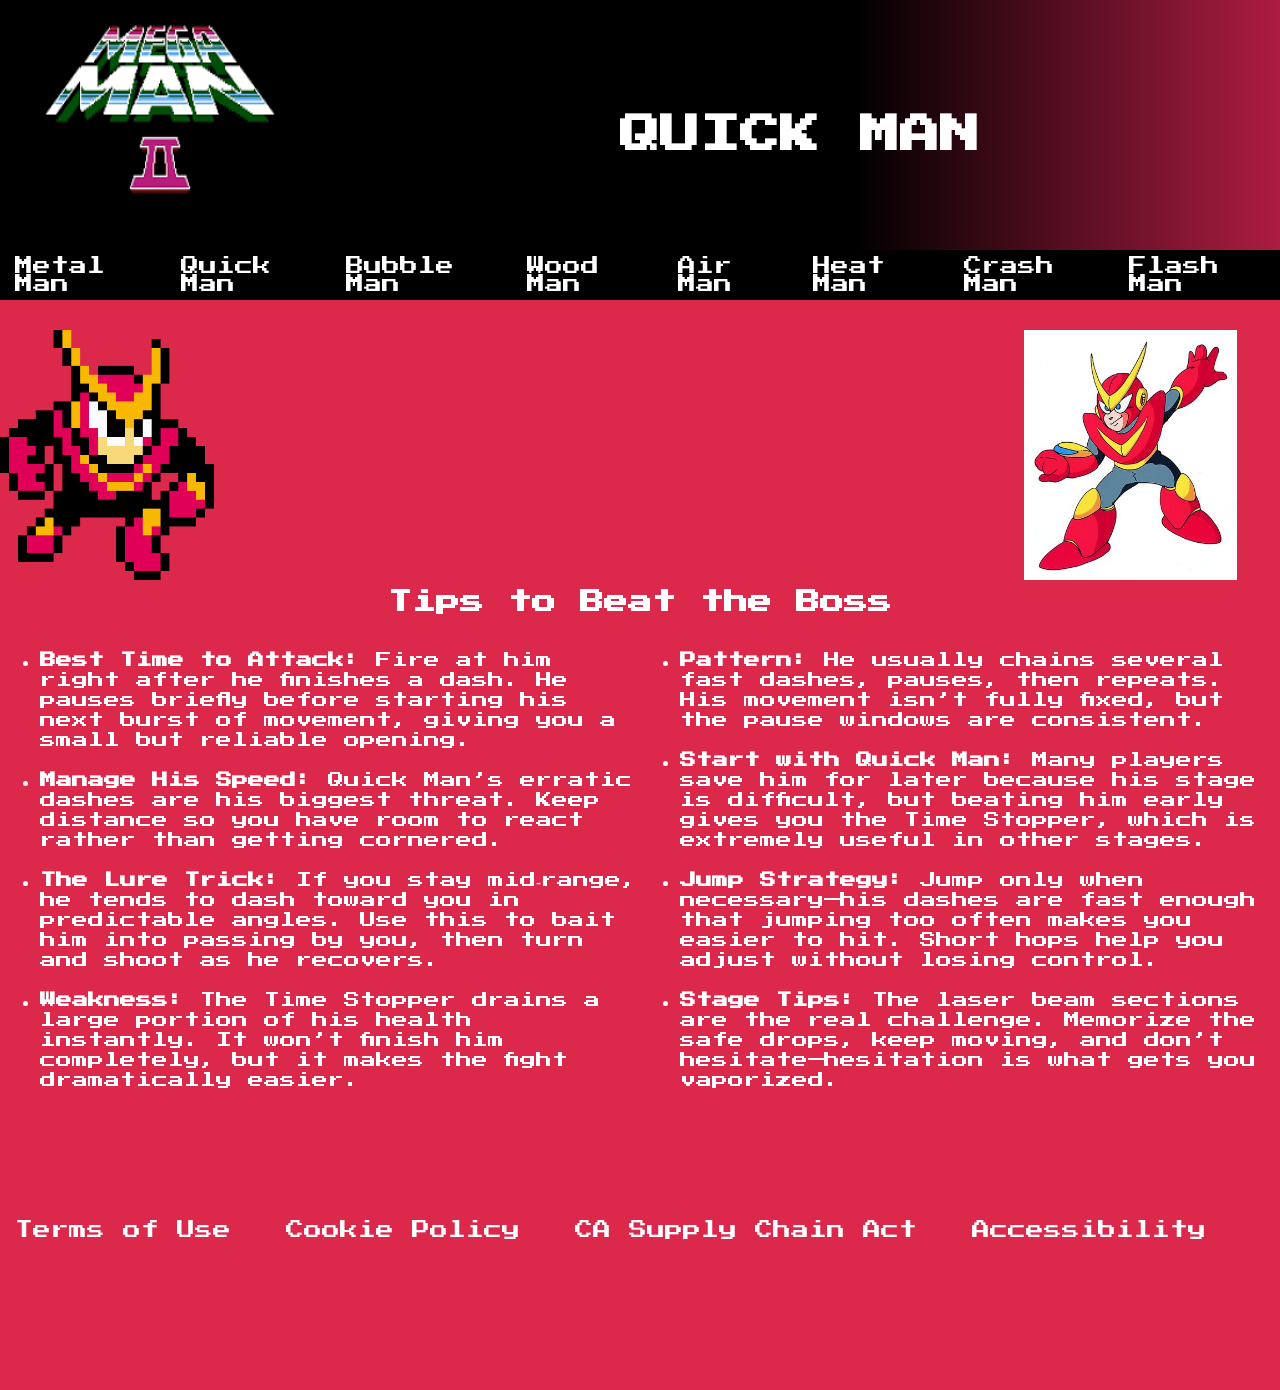
<file: megaman/quickman.html>
<!DOCTYPE html>
<html lang="en">

	<head>
		<title> Quick Man </title>
		
		<meta charset="utf-8">
		<meta name="description" content="External Styling/Mega Man 2 Overview">
		<meta name="keywords" content="Mega Man, Quick Man, Metal Man, Air Man, Bubble Man, Heat Man, Wood Man, Crash Man, Flash Man">
		<meta name="viewport" content="width=device-width, initial-scale=1.0">
		<meta http-equiv="refresh" content="200">
		
		<link rel="stylesheet" href="css/externalstyling.css">
		<link href="https://fonts.googleapis.com/css2?family=Montserrat:ital,wght@0,100..900;1,100..900&family=Press+Start+2P&display=swap" rel="stylesheet">
		
	</head>
	
	<body id="metalman">
		<header id="quickmanheader">
		<img id="megamanlogo" src="images/logo.png">
		<h2 id="bossname"> QUICK MAN </h2>
		</header>
		<nav>
		<a href="metalman.html"> Metal Man </a>
		<a href="quickman.html"> Quick Man </a>
		<a href="bubbleman.html"> Bubble Man </a>
		<a href="woodman.html"> Wood Man </a>
		<a href="airman.html"> Air Man </a>
		<a href="heatman.html"> Heat Man </a>
		<a href="crashman.html"> Crash Man </a>
		<a href="flashman.html"> Flash Man </a>
		</nav>
		<main>
			<section id="metalmanemptyspace">
			</section>
			<section id="metalmantop">
			<div id="metalmanpic"><img id="metalman1" src="images/quickman.png"></div>
			<div id="metalmanstage"><iframe width="100%" height="250px;" src="https://www.youtube.com/embed/yZamMSHKpX8?si=Tu3ERSiysCSGewmb" title="YouTube video player" frameborder="0" allow="accelerometer; autoplay; clipboard-write; encrypted-media; gyroscope; picture-in-picture; web-share" referrerpolicy="strict-origin-when-cross-origin" allowfullscreen></iframe></div>
			<div id="metalmanpic"><img id="metalman2" src="images/quickman2.jpg"></div>
			</section>
			<section id="metalmanbottom">
			<h2> Tips to Beat the Boss </h2>
			<div id="leftrightcontainer">
			<div id="metalmanleft">
			<ul>
			<li> <b> Best Time to Attack:</b> Fire at him right after he finishes a dash. He pauses briefly before starting his next burst of movement, giving you a small but reliable opening. </li>
			<br>
			<li> <b> Manage His Speed: </b> Quick Man’s erratic dashes are his biggest threat. Keep distance so you have room to react rather than getting cornered. </li>
			<br>
			<li> <b> The Lure Trick: </b> If you stay mid‑range, he tends to dash toward you in predictable angles. Use this to bait him into passing by you, then turn and shoot as he recovers. </li>
			<br>
			<li> <b> Weakness:</b> The Time Stopper drains a large portion of his health instantly. It won’t finish him completely, but it makes the fight dramatically easier. </li>
			</ul>
			</div>
			<div id="metalmanright">
			<ul>
			<li><b>Pattern:</b> He usually chains several fast dashes, pauses, then repeats. His movement isn’t fully fixed, but the pause windows are consistent. </li>
			<br>
			<li><b>Start with Quick Man: </b> Many players save him for later because his stage is difficult, but beating him early gives you the Time Stopper, which is extremely useful in other stages. </li>
			<br>
			<li><b>Jump Strategy:</b> Jump only when necessary—his dashes are fast enough that jumping too often makes you easier to hit. Short hops help you adjust without losing control. </li>
			<br>
			<li><b>Stage Tips:</b> The laser beam sections are the real challenge. Memorize the safe drops, keep moving, and don’t hesitate—hesitation is what gets you vaporized. </li>
			</ul>
			</div>
			</div>
			</section>
		</main>
		
		<footer id="metalmanfooter">
			
			<a id="legalstuff"> Terms of Use </a>
			<a id="legalstuff"> Cookie Policy </a>
			<a id="legalstuff"> CA Supply Chain Act </a>
			<a id="legalstuff"> Accessibility </a>
			
		</footer>
		
	</body>
	
</html>
</file>
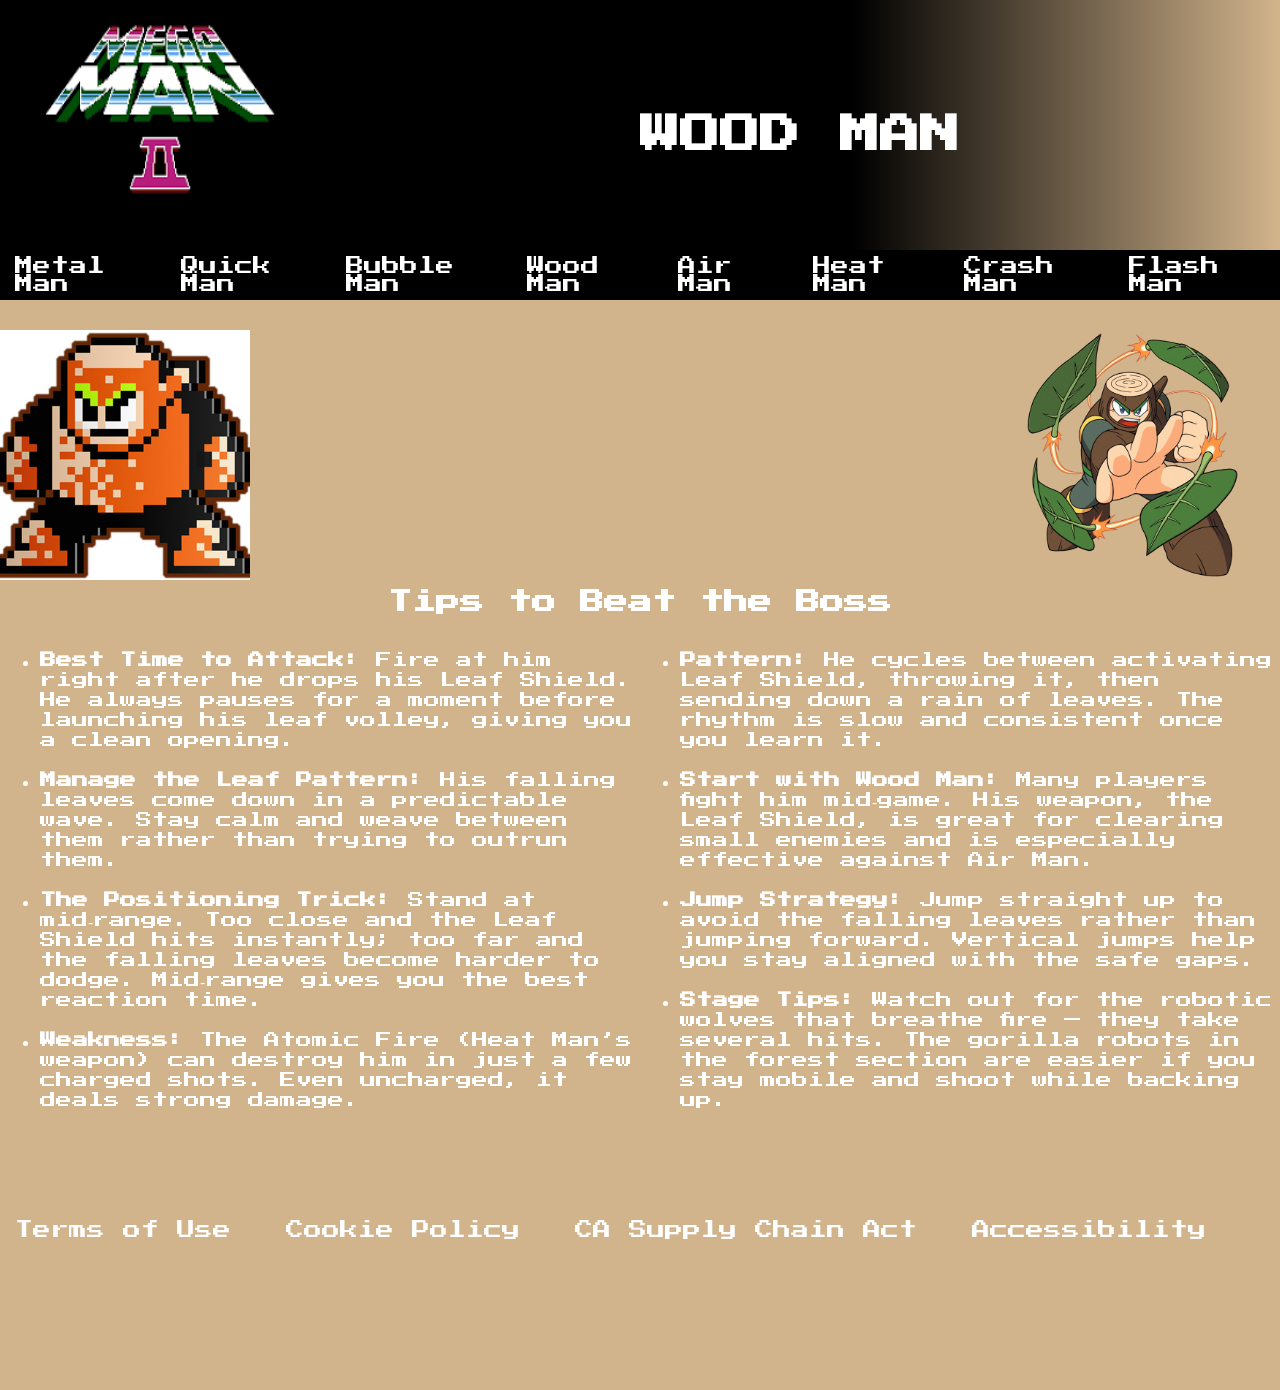
<file: megaman/woodman.html>
<!DOCTYPE html>
<html lang="en">

	<head>
		<title> Wood Man </title>
		
		<meta charset="utf-8">
		<meta name="description" content="External Styling/Mega Man 2 Overview">
		<meta name="keywords" content="Mega Man, Quick Man, Metal Man, Air Man, Bubble Man, Heat Man, Wood Man, Crash Man, Flash Man">
		<meta name="viewport" content="width=device-width, initial-scale=1.0">
		<meta http-equiv="refresh" content="200">
		
		<link rel="stylesheet" href="css/externalstyling.css">
		<link href="https://fonts.googleapis.com/css2?family=Montserrat:ital,wght@0,100..900;1,100..900&family=Press+Start+2P&display=swap" rel="stylesheet">
		
	</head>
	
	<body id="woodman">
		<header id="woodmanheader">
		<img id="megamanlogo" src="images/logo.png">
		<h2 id="bossname"> WOOD MAN </h2>
		</header>
		<nav>
		<a href="metalman.html"> Metal Man </a>
		<a href="quickman.html"> Quick Man </a>
		<a href="bubbleman.html"> Bubble Man </a>
		<a href="woodman.html"> Wood Man </a>
		<a href="airman.html"> Air Man </a>
		<a href="heatman.html"> Heat Man </a>
		<a href="crashman.html"> Crash Man </a>
		<a href="flashman.html"> Flash Man </a>
		</nav>
		<main>
			<section id="metalmanemptyspace">
			</section>
			<section id="metalmantop">
			<div id="metalmanpic"><img id="metalman1" src="images/woodman.jpg"></div>
			<div id="metalmanstage"><iframe width="100%" height="250px;" src="https://www.youtube.com/embed/yZamMSHKpX8?si=Tu3ERSiysCSGewmb" title="YouTube video player" frameborder="0" allow="accelerometer; autoplay; clipboard-write; encrypted-media; gyroscope; picture-in-picture; web-share" referrerpolicy="strict-origin-when-cross-origin" allowfullscreen></iframe></div>
			<div id="metalmanpic"><img id="metalman2" src="images/woodman2.png"></div>
			</section>
			<section id="metalmanbottom">
			<h2> Tips to Beat the Boss </h2>
			<div id="leftrightcontainer">
			<div id="metalmanleft">
			<ul>
			<li> <b> Best Time to Attack:</b> Fire at him right after he drops his Leaf Shield. He always pauses for a moment before launching his leaf volley, giving you a clean opening. </li>
			<br>
			<li> <b> Manage the Leaf Pattern: </b> His falling leaves come down in a predictable wave. Stay calm and weave between them rather than trying to outrun them. </li>
			<br>
			<li> <b> The Positioning Trick: </b> Stand at mid‑range. Too close and the Leaf Shield hits instantly; too far and the falling leaves become harder to dodge. Mid‑range gives you the best reaction time. </li>
			<br>
			<li> <b> Weakness:</b> The Atomic Fire (Heat Man’s weapon) can destroy him in just a few charged shots. Even uncharged, it deals strong damage. </li>
			</ul>
			</div>
			<div id="metalmanright">
			<ul>
			<li><b>Pattern:</b> He cycles between activating Leaf Shield, throwing it, then sending down a rain of leaves. The rhythm is slow and consistent once you learn it. </li>
			<br>
			<li><b>Start with Wood Man: </b> Many players fight him mid‑game. His weapon, the Leaf Shield, is great for clearing small enemies and is especially effective against Air Man.</li>
			<br>
			<li><b>Jump Strategy:</b> Jump straight up to avoid the falling leaves rather than jumping forward. Vertical jumps help you stay aligned with the safe gaps. </li>
			<br>
			<li><b>Stage Tips:</b> Watch out for the robotic wolves that breathe fire — they take several hits. The gorilla robots in the forest section are easier if you stay mobile and shoot while backing up. </li>
			</ul>
			</div>
			</div>
			</section>
		</main>
		
		<footer id="metalmanfooter">
			
			<a id="legalstuff"> Terms of Use </a>
			<a id="legalstuff"> Cookie Policy </a>
			<a id="legalstuff"> CA Supply Chain Act </a>
			<a id="legalstuff"> Accessibility </a>
			
		</footer>
		
	</body>
	
</html>
</file>
<file: megaman/css/externalstyling.css>
*{
	margin: 0px;
	font-family: 'Press Start 2p', arial;
}

#metalman{
	background-color: rgb(220, 40, 75);
}

#bubbleman{
	background-color: rgb(99, 201, 253);
}

#woodman{
	background-color: rgb(116, 55, 0);
}

#airman{
	background-color: rgb(105, 212, 253);
}

#heatman{
	background-color: rgb(236, 68, 26);
}

#crashman{
	background-color: rgb(200,0,42);
}

#metalmanheader{
	height: 250px;
	width: 100%;
	display: flex;
	background-image: linear-gradient(to right, black, black, black, rgb(220, 40, 75));
}

#bubblemanheader{
	height: 250px;
	width: 100%;
	display: flex;
	background-image: linear-gradient(to right, black, black, black, rgb(99, 201, 253));
}

#woodmanheader{
	height: 250px;
	width: 100%;
	display: flex;
	background-image: linear-gradient(to right, black, black, black, rgb(116, 55, 0));
}

#airmanheader{
	height: 250px;
	width: 100%;
	display: flex;
	background-image: linear-gradient(to right, black, black, black, rgb(105, 212, 253));
}

#heatmanheader{
	height: 250px;
	width: 100%;
	display: flex;
	background-image: linear-gradient(to right, black, black, black, rgb(236, 68, 26));
}

#heatmanheader{
	height: 250px;
	width: 100%;
	display: flex;
	background-image: linear-gradient(to right, black, black, black, rgb(236, 68, 26));
}

#megamanlogo{
	height:250px;
	width: 25%;
}

#metalmanemptyspace, #airmanemptyspace, #quickmanemptyspace, #woodmanemptyspace, #heatmanemptyspace, #flashmanemptyspace, #crashmanemptyspace, #bubblemanemptyspace{
	height: 30px;
	width: 100%;
}

#metalmantop, #airmantop, #quickmantop, #woodmantop, #heatmantop, #flashmantop, #crashmantop, #bubblemantop{
	height: 250px;
	width: 100%;
	display: flex;
}

#metalmanpic, #metalmanstage, #airmanpic, #airmanstage, #quickmanpic, #quickmanstage, #woodmanpic, #woodmanstage, #heatmanpic, #heatmanstage, #flashmanpic, #flashmanstage, #crashmanpic, #crashmanstage, #bubblemanpic, #bubblemanstage{
	height: 250px;
}

#metalmanpic, #airmanpic, #quickmanpic, #woodmanpic, #heatmanpic, #flashmanpic, #crashmanpic, #bubblemanpic{
	width: 20%;
}

#metalman1, #metalman2, #airman1, #airman2, #quickman1, #quickman2, #woodman1, #woodman2, #heatman1, #heatman2, #flashman1, #flashman2, #crashman1, #crashman2, #bubbleman1, #bubbleman2{
	height: 250px;
}

#metalmanstage, #airmanstage, #quickmanstage, #woodmanstage, #heatmanstage, #flashmanstage, #crashmanstage, #bubblemanstage{
	width: 60%;
}

#metalmanbottom, #airmanbottom, #quickmanbottom, #woodmanbottom, #heatmanbottom, #flashmanbottom, #crashmanstage, #bubblemanstage{
	height: 600px;
	width: 100%;
}

h2{
	margin-top: 10px;
	height: 60px;
	width: 100%;
	text-align: center;
	color: white;
}

#leftrightcontainer{
	height: 560px;
	width: 100%;
	display: flex;
}

#metalmanleft, #metalmanright, #airmanleft, #airmanright, #quickmanleft, #quickmanright, #woodmanleft, #woodmanright, #heatmanleft, #heatmanright, #flashmanleft, #flashmanright, #crashmanleft, #crashmanright, #flashmanleft, #flashmanright, #bubblemanleft, #bubblemanright{
	height: 560px;
	width: 50%;
	color: white;
	line-height: 20px;
}

#bossname{
	height: 250px;
	width: 75%;
	align-items: center;
	justify-content: center;
	display: flex;
	font-size: 40px;
	color: white;
}

nav{
	height: 50px;
	width: 100%;
	background-color: black;
	align-items: center;
	justify-content: center;
	display: flex;
}

a{
	height: 50px;
	width: auto;
	font-size: 18px;
	margin-right: 15px;
	margin-left: 15px;
	padding-top: 15px;
	padding-bottom: 15px;
	color: white;
	text-decoration: none;
	align-items: center;
	justify-content: center;
	display: flex;
}

#metalmanfooter, #airmanfooter, #quickmanfooter, #woodmanfooter, #heatmanfooter, #flashmanfooter, #crashmanfooter, #bubblemanfooter{
	height: 200px;
	width: 100%;
	display: flex;
}

#socialmediaicon{
	height: 200px;
	width: 100px;
}

#x, #youtube, #instagram, #tiktok{
	height: 200px;
	width: 100px;
}

#legalstuff{
	margin-right: 40px;
}

#airman{
	background-color: blue;
}

#quickman{
	background-color: #AD1C42;
}

#bubbleman{
	background-color: #2C5F34;
}

#woodman{
	background-color: #D2B48C;
}

#heatman{
	background-color: #DD571C;
}

#crashman{
	background-color: #FF4B33;
}

#flashman{
	background-color: #D8D8D8;
}

#airmanheader{
	height: 250px;
	width: 100%;
	display: flex;
	background-image: linear-gradient(to right, black, black, black, blue);
}

#quickmanheader{
	height: 250px;
	width: 100%;
	display: flex;
	background-image: linear-gradient(to right, black, black, black, #AD1C42);
}

#bubblemanheader{
	height: 250px;
	width: 100%;
	display: flex;
	background-image: linear-gradient(to right, black, black, black, #2C5F34);
}

#woodmanheader{
	height: 250px;
	width: 100%;
	display: flex;
	background-image: linear-gradient(to right, black, black, black, #D2B48C);
}

#heatmanheader{
	height: 250px;
	width: 100%;
	display: flex;
	background-image: linear-gradient(to right, black, black, black, #DD571C);
}

#crashmanheader{
	height: 250px;
	width: 100%;
	display: flex;
	background-image: linear-gradient(to right, black, black, black, #FF4B33);
}

#flashmanheader{
	height: 250px;
	width: 100%;
	display: flex;
	background-image: linear-gradient(to right, black, black, black, #D8D8D8);
}

#bossselect{
	background-color: #0071EF;
}

#bossselectheader{
	background-color: #0071EF;
	height: 50px;
	width: 100%;
	position: relative;
	top: 30px;
}

#tophalfheader, #bottomhalfheader{
	height: 4px;
	width: 100%;
	border-top: solid 2.65px white;
	border-bottom: solid 2.65px white;
}

#tophalfheader{
	border-top: solid 3.25px white;
}

#bottomhalfheader{
	border-bottom: solid 3.25px white;
}

#textcontentheader{
	height: 24px;
	width: 30%;
	position: absolute;
	top: 0px;
	left: 33.3%;
	z-index: 1;
	font-size: 24px;
	color: white;
	letter-spacing: 1.25px;
	background-color: #0071EF;
	align-items: center;
	justify-content: center;
	display: flex;
}

#bossselectfirstrow{
	height: 50px;
	width: 100%;
	background-color: #0071EF;
	position: relative;
	top: 90px;
}

#skinny, #thick{
	width: 100%;
	background-color: #00EBDE;
	margin-top: 4px;
	margin-bottom: 4px;
}

#skinny{
	height: 2.2px;
	margin-top: 2.75px;
	margin-bottom: 2.75px;
}

#thick{
	height: 24px;
}

#bubblemansquare1, #airmansquare1, #quickmansquare1{
	height: 180px;
	width: 180px;
	background-color: white;
	border: solid 4px black;
	position: absolute;
	top: -60px;
	left: 20.5%;
	justify-content: center;
	align-items: center;
	display: flex;
}


#airmansquare1{
	position: absolute;
	top: -60px;
	left: 42%;
}

#quickmansquare1{
	position: absolute;
	top: -60px;
	left: 62%;
}

#bubblemansquare2, #airmansquare2, #quickmansquare2{
	height: 170px;
	width: 170px;
	background-color: cyan;
	border: solid 2px black;
	justify-content: center;
	align-items: center;
	display: flex;
}

#bubblemansquare3, #airmansquare3, #quickmansquare3{
	height: 155px;
	width: 155px;
	background-color: cyan;
	border: solid 4px white;
	justify-content: center;
	align-items: center;
	display: flex;
}

#headshotholder{
	height: 145px;
	width: 145px;
	justify-content: center;
	align-items: center;
	display: flex;
}

#bubblemanheadshot, #airmanheadshot, #quickmanheadshot{
	height: 100%;
	width: 100%;
}

#blackcornersquare1{
	height: 18px;
	width: 18px;
	position: absolute;
	top:0px;
	left: 0px;
	background-color: black;
	align-items: center;
	justify-content: center;
	display: flex;
}

#blackcornersquare2{
	height: 18px;
	width: 18px;
	position: absolute;
	top:0px;
	right: 0px;
	background-color: black;
	align-items: center;
	justify-content: center;
	display: flex;
}

#blackcornersquare3{
	height: 18px;
	width: 18px;
	position: absolute;
	bottom:0px;
	left: 0px;
	background-color: black;
	align-items: center;
	justify-content: center;
	display: flex;
}

#blackcornersquare4{
	height: 18px;
	width: 18px;
	position: absolute;
	bottom:0px;
	right: 0px;
	background-color: black;
	align-items: center;
	justify-content: center;
	display: flex;
}

#innersquare{
	height: 16px;
	width: 16px;
	color: black;
}

#nameplate{
	width: 180px;
	height: 60px;
	color: white;
	font-size: 30px;
	letter-spacing: .5px;
	position: absolute;
	bottom: -70px;
}

#tophalfnameplate{
	width: 180px;
	height: 30px;
	text-align: left;
}

#bottomhalfnameplate{
	width: 180px;
	height: 30px;
	text-align: right;
}

#bossselectsecondrow{
	height: 50px;
	width: 100%;
	background-color: #0071EF;
	position: relative;
	top: 320px;
}

#heatmansquare1, #drwilysquare1, #woodmansquare1{
	height: 180px;
	width: 180px;
	background-color: white;
	border: solid 4px black;
	position: absolute;
	top: -60px;
	left: 21%;
	justify-content: center;
	align-items: center;
	display: flex;
}

#drwilysquare1{
	position: absolute;
	top: -60px;
	left: 42%;
}

#woodmansquare1{
	position: absolute;
	top: -60px;
	left: 62%;
}

#heatmansquare2, #drwilysquare2, #woodmansquare2{
	height: 170px;
	width: 170px;
	background-color: cyan;
	border: solid 2px black;
	justify-content: center;
	align-items: center;
	display: flex;
}

#heatmansquare3, #drwilysquare3, #woodmansquare3{
	height: 155px;
	width: 155px;
	background-color: cyan;
	border: solid 4px white;
	justify-content: center;
	align-items: center;
	display: flex;
}

#heatmanheadshot, #drwilyheadshot, #woodmanheadshot{
	height: 100%;
	width: 100%;
}
#bossselectthirdrow{
	height: 50px;
	width: 100%;
	background-color: #0071EF;
	position: relative;
	top: 550px;
}

#metalmansquare1, #flashmansquare1, #crashmansquare1{
	height: 180px;
	width: 180px;
	background-color: white;
	border: solid 4px black;
	position: absolute;
	top: -60px;
	left: 21%;
	justify-content: center;
	align-items: center;
	display: flex;
}

#flashmansquare1{
	position: absolute;
	top: -60px;
	left: 42%;
}

#crashmansquare1{
	position: absolute;
	top: -60px;
	left: 62%;
}


#metalmansquare2, #flashmansquare2, #crashmansquare2{
	height: 170px;
	width: 170px;
	background-color: cyan;
	border: solid 2px black;
	justify-content: center;
	align-items: center;
	display: flex;
}

#metalmansquare3, #flashmansquare3, #crashmansquare3{
	height: 155px;
	width: 155px;
	background-color: cyan;
	border: solid 4px white;
	justify-content: center;
	align-items: center;
	display: flex;
}

#metalmanheadshot, #flashmanheadshot, #crashmanheadshot{
	height: 100%;
	width: 100%;
}

#bossselect a:hover #innersquare{
	animation: animateBox .275s linear infinite;
}

@keyframes animateBox{
50%{
	background-color: #FFFFFF;
}
</file>
